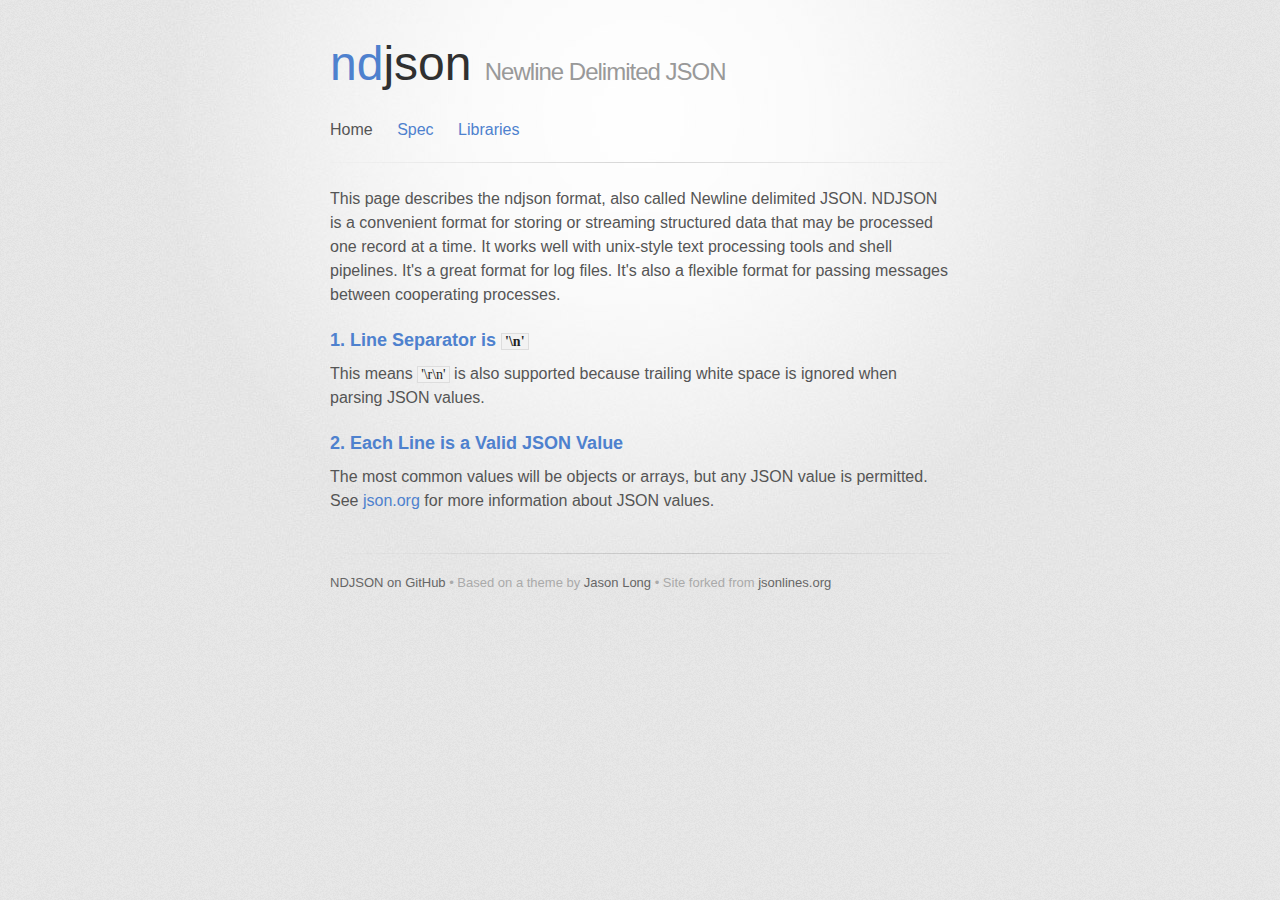
<file: index.html>
<!DOCTYPE html>
<html>
  <head>
    <meta charset='utf-8'>
    <meta http-equiv="X-UA-Compatible" content="chrome=1">
    <link href='https://fonts.googleapis.com/css?family=Chivo:900' rel='stylesheet' type='text/css'>
    <link rel="stylesheet" type="text/css" href="stylesheets/stylesheet.css" media="screen" />
    <link rel="stylesheet" type="text/css" href="stylesheets/pygment_trac.css" media="screen" />
    <link rel="stylesheet" type="text/css" href="stylesheets/print.css" media="print" />
    <!--[if lt IE 9]>
    <script src="//html5shiv.googlecode.com/svn/trunk/html5.js"></script>
    <![endif]-->
    <title>ndjson</title>
  </head>

  <body>
    <div id="container">
      <div class="inner">

        <header>
          <h1><span class="prefix">nd</span>json <span class="subtitle">Newline Delimited JSON</span></h1>
        </header>

        <nav><ul>
          <li>Home</li>
          <li><a href="https://github.com/ndjson/ndjson-spec">Spec</a></li>
          <li><a href="libraries.html">Libraries</a></li>
        </ul></nav>

        <hr>

        <section id="main_content">
<p>This page describes the ndjson format, also called Newline delimited JSON.
NDJSON is a convenient format for storing or streaming
structured data that may be processed one record at a time. It works well with unix-style
text processing tools and shell pipelines. It's a great format for log files.
It's also a flexible format for passing messages between cooperating processes.</p>

<h3>
<a name="line-separator-is-n" class="anchor" href="#line-separator-is-n"><span class="octicon octicon-link"></span></a>
1. Line Separator is <code>'\n'</code>
</h3>

<p>This means <code>'\r\n'</code> is also supported because trailing white space is ignored when parsing JSON values.</p>

<h3>
<a name="each-line-is-a-valid-json-value" class="anchor" href="#each-line-is-a-valid-json-value"><span class="octicon octicon-link"></span></a>
2. Each Line is a Valid JSON Value
</h3>

<p>The most common values will be objects or arrays, but any JSON value is permitted. See <a href="http://json.org/">json.org</a> for more information about JSON values.</p>

</section>
        <footer>

          <a href="https://github.com/ndjson">NDJSON on GitHub</a> &bull;
          Based on a theme by <a href="https://twitter.com/jasonlong">Jason Long</a> &bull;
          Site forked from <a href="http://jsonlines.org">jsonlines.org</a>
        </footer>

        
      </div>
    </div>
  </body>
</html>
</file>
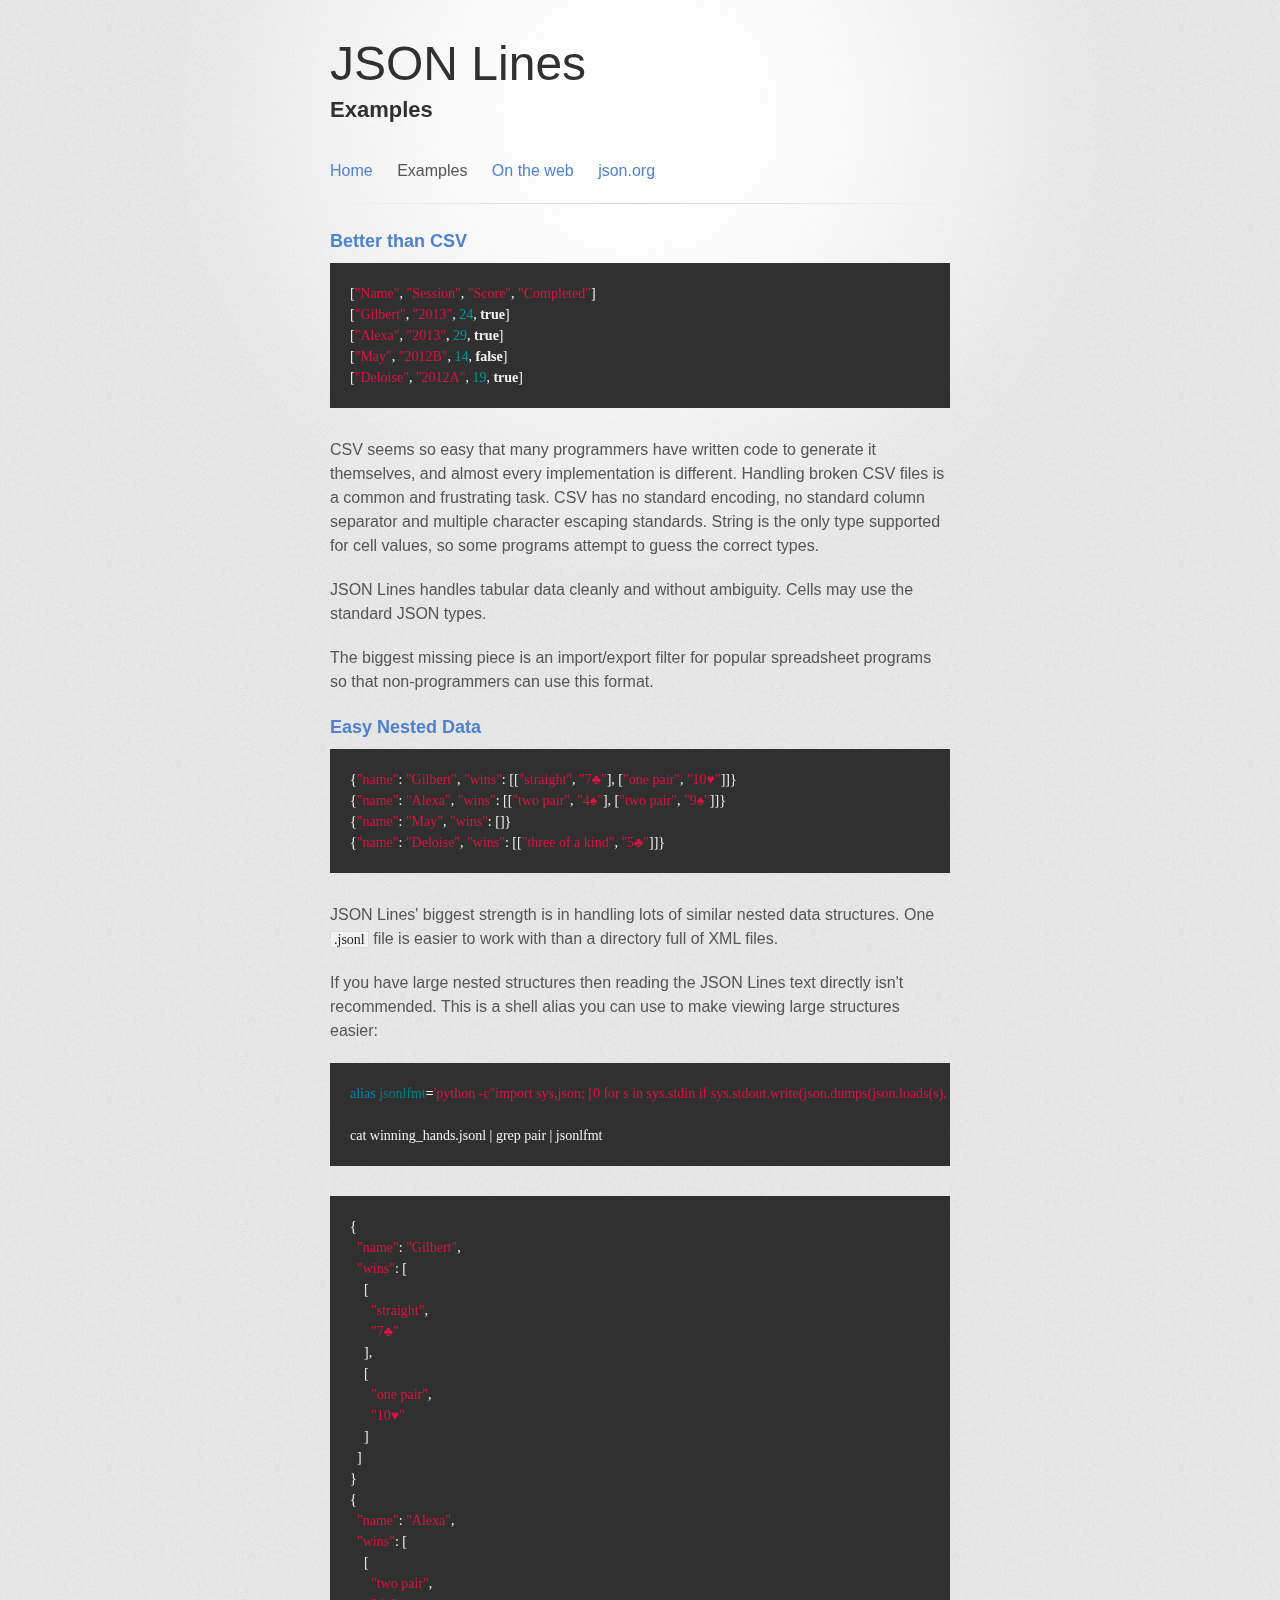
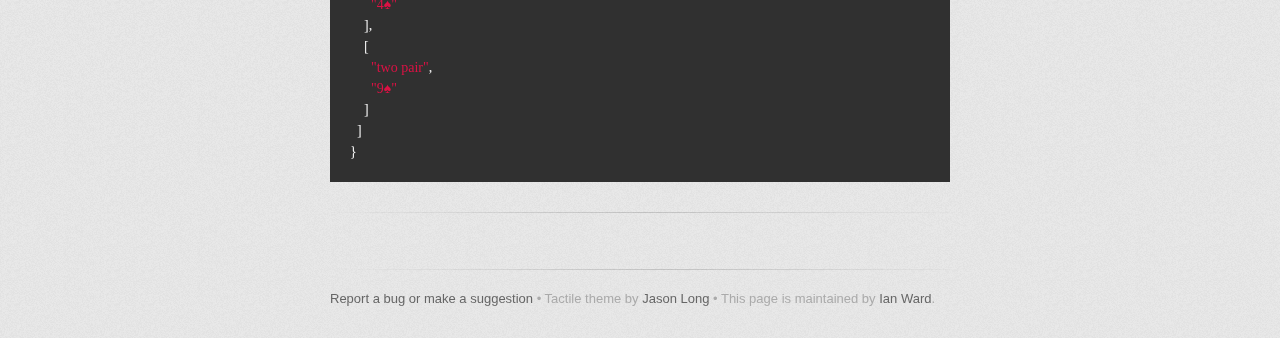
<file: examples/index.html>
<!DOCTYPE html>
<html>
  <head>
    <meta charset='utf-8'>
    <meta http-equiv="X-UA-Compatible" content="chrome=1">
    <link href='https://fonts.googleapis.com/css?family=Chivo:900' rel='stylesheet' type='text/css'>
    <link rel="stylesheet" type="text/css" href="/stylesheets/stylesheet.css" media="screen" />
    <link rel="stylesheet" type="text/css" href="/stylesheets/pygment_trac.css" media="screen" />
    <link rel="stylesheet" type="text/css" href="/stylesheets/print.css" media="print" />
    <!--[if lt IE 9]>
    <script src="//html5shiv.googlecode.com/svn/trunk/html5.js"></script>
    <![endif]-->
    <title>JSON Lines Examples</title>
  </head>

  <body>
    <div id="container">
      <div class="inner">

        <header>
          <h1>JSON Lines</h1>
          <h2>Examples</h2>
        </header>

<nav><ul>
<li><a href="/">Home</a></li>
<li>Examples</li>
<li><a href="/on_the_web/">On the web</a></li>
<li><a href="http://json.org/">json.org</a></li>
</ul></nav>

        <hr>

        <section id="main_content">
          <h3>
<a name="better-than-csv" class="anchor" href="#better-than-csv"><span class="octicon octicon-link"></span></a>Better than CSV</h3>

<div class="highlight"><pre><span class="p">[</span><span class="s2">"Name"</span><span class="p">,</span> <span class="s2">"Session"</span><span class="p">,</span> <span class="s2">"Score"</span><span class="p">,</span> <span class="s2">"Completed"</span><span class="p">]</span>
<span class="p">[</span><span class="s2">"Gilbert"</span><span class="p">,</span> <span class="s2">"2013"</span><span class="p">,</span> <span class="mi">24</span><span class="p">,</span> <span class="kc">true</span><span class="p">]</span>
<span class="p">[</span><span class="s2">"Alexa"</span><span class="p">,</span> <span class="s2">"2013"</span><span class="p">,</span> <span class="mi">29</span><span class="p">,</span> <span class="kc">true</span><span class="p">]</span>
<span class="p">[</span><span class="s2">"May"</span><span class="p">,</span> <span class="s2">"2012B"</span><span class="p">,</span> <span class="mi">14</span><span class="p">,</span> <span class="kc">false</span><span class="p">]</span>
<span class="p">[</span><span class="s2">"Deloise"</span><span class="p">,</span> <span class="s2">"2012A"</span><span class="p">,</span> <span class="mi">19</span><span class="p">,</span> <span class="kc">true</span><span class="p">]</span> 
</pre></div>

          <p>CSV seems so easy that many programmers have written code to generate it themselves, and almost every implementation is different. Handling broken CSV files is a common and frustrating task. CSV has no standard encoding, no standard column separator and multiple character escaping standards. String is the only type supported for cell values, so some programs attempt to guess the correct types.</p>

          <p>JSON Lines handles tabular data cleanly and without ambiguity. Cells may use the standard JSON types.</p>

          <p>The biggest missing piece is an import/export filter for popular spreadsheet programs so that non-programmers can use this format.</p>

          <h3>
<a name="easy-nested-data" class="anchor" href="#easy-nested-data"><span class="octicon octicon-link"></span></a>Easy Nested Data</h3>

<div class="highlight"><pre><span class="p">{</span><span class="nt">"name"</span><span class="p">:</span> <span class="s2">"Gilbert"</span><span class="p">,</span> <span class="nt">"wins"</span><span class="p">:</span> <span class="p">[[</span><span class="s2">"straight"</span><span class="p">,</span> <span class="s2">"7♣"</span><span class="p">],</span> <span class="p">[</span><span class="s2">"one pair"</span><span class="p">,</span> <span class="s2">"10♥"</span><span class="p">]]}</span>
<span class="p">{</span><span class="nt">"name"</span><span class="p">:</span> <span class="s2">"Alexa"</span><span class="p">,</span> <span class="nt">"wins"</span><span class="p">:</span> <span class="p">[[</span><span class="s2">"two pair"</span><span class="p">,</span> <span class="s2">"4♠"</span><span class="p">],</span> <span class="p">[</span><span class="s2">"two pair"</span><span class="p">,</span> <span class="s2">"9♠"</span><span class="p">]]}</span>
<span class="p">{</span><span class="nt">"name"</span><span class="p">:</span> <span class="s2">"May"</span><span class="p">,</span> <span class="nt">"wins"</span><span class="p">:</span> <span class="p">[]}</span>
<span class="p">{</span><span class="nt">"name"</span><span class="p">:</span> <span class="s2">"Deloise"</span><span class="p">,</span> <span class="nt">"wins"</span><span class="p">:</span> <span class="p">[[</span><span class="s2">"three of a kind"</span><span class="p">,</span> <span class="s2">"5♣"</span><span class="p">]]}</span>
</pre></div>

        </section>

        <p>JSON Lines' biggest strength is in handling lots of similar nested data structures. One <code>.jsonl</code> file is easier to work with than a directory full of XML files.</p>

        <p>If you have large nested structures then reading the JSON Lines text directly isn't recommended. This is a shell alias you can use to make viewing large structures easier:</p>

<div class="highlight"><pre><span class="nb">alias </span><span class="nv">jsonlfmt</span><span class="o">=</span><span class="s1">'python -c"import sys,json; [0 for s in sys.stdin if sys.stdout.write(json.dumps(json.loads(s), sort_keys=True, indent=2, ensure_ascii=False) + chr(10))]"'</span>

cat winning_hands.jsonl | grep pair | jsonlfmt
</pre></div>

<div class="highlight"><pre><span class="p">{</span>
  <span class="nt">"name"</span><span class="p">:</span> <span class="s2">"Gilbert"</span><span class="p">,</span> 
  <span class="nt">"wins"</span><span class="p">:</span> <span class="p">[</span>
    <span class="p">[</span>
      <span class="s2">"straight"</span><span class="p">,</span> 
      <span class="s2">"7♣"</span>
    <span class="p">],</span> 
    <span class="p">[</span>
      <span class="s2">"one pair"</span><span class="p">,</span> 
      <span class="s2">"10♥"</span>
    <span class="p">]</span>
  <span class="p">]</span>
<span class="p">}</span>
<span class="p">{</span>
  <span class="nt">"name"</span><span class="p">:</span> <span class="s2">"Alexa"</span><span class="p">,</span> 
  <span class="nt">"wins"</span><span class="p">:</span> <span class="p">[</span>
    <span class="p">[</span>
      <span class="s2">"two pair"</span><span class="p">,</span> 
      <span class="s2">"4♠"</span>
    <span class="p">],</span> 
    <span class="p">[</span>
      <span class="s2">"two pair"</span><span class="p">,</span> 
      <span class="s2">"9♠"</span>
    <span class="p">]</span>
  <span class="p">]</span>
<span class="p">}</span>
</pre></div>
<hr>


        <footer>
          <a href="https://github.com/wardi/jsonlines/issues">Report a bug or make a suggestion</a> &bull;
          Tactile theme by <a href="https://twitter.com/jasonlong">Jason Long</a> &bull;
          This page is maintained by <a href="http://excess.org">Ian Ward</a>.
        </footer>

        
      </div>
    </div>
  </body>
</html>
</file>
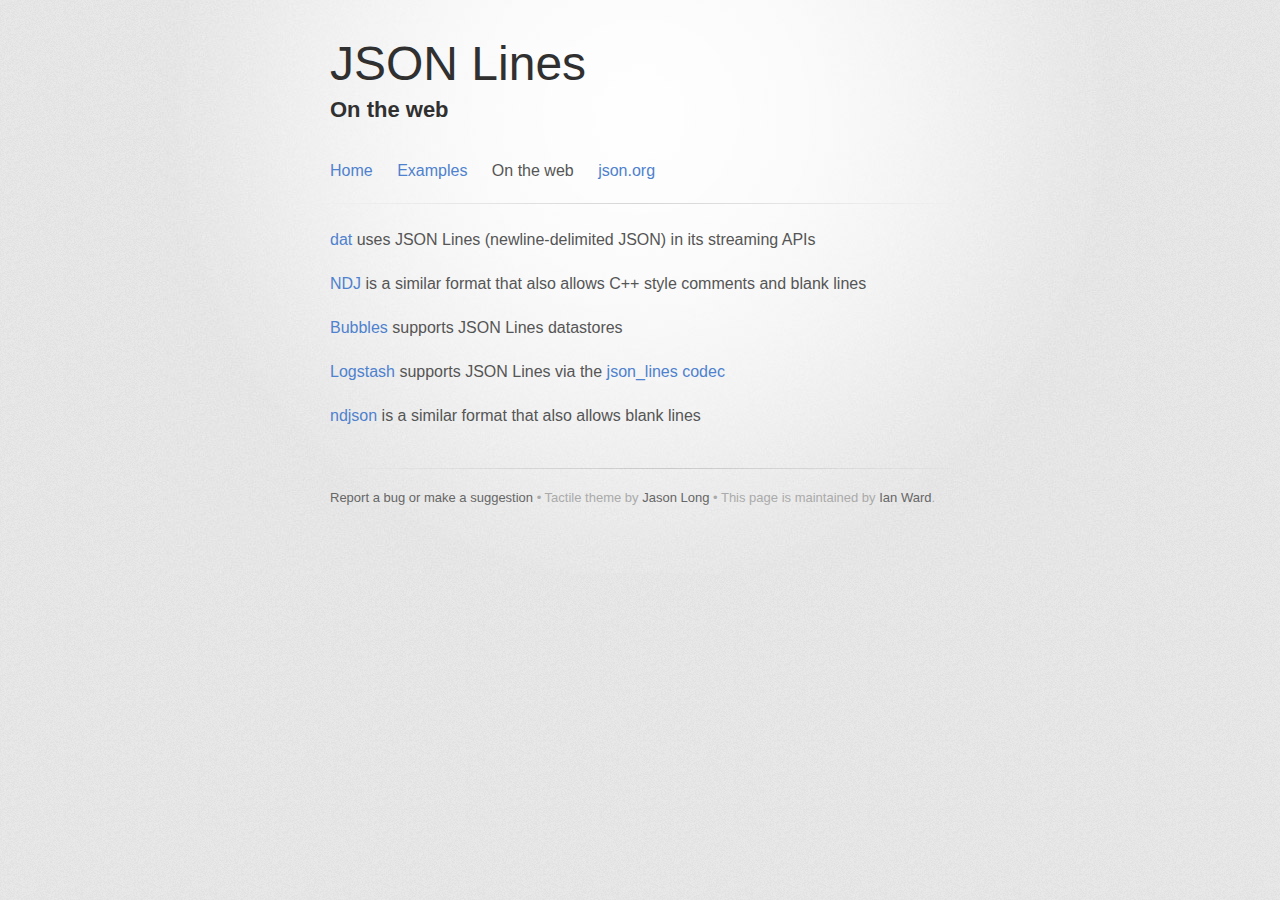
<file: on_the_web/index.html>
<!DOCTYPE html>
<html>
  <head>
    <meta charset='utf-8'>
    <meta http-equiv="X-UA-Compatible" content="chrome=1">
    <link href='https://fonts.googleapis.com/css?family=Chivo:900' rel='stylesheet' type='text/css'>
    <link rel="stylesheet" type="text/css" href="/stylesheets/stylesheet.css" media="screen" />
    <link rel="stylesheet" type="text/css" href="/stylesheets/pygment_trac.css" media="screen" />
    <link rel="stylesheet" type="text/css" href="/stylesheets/print.css" media="print" />
    <!--[if lt IE 9]>
    <script src="//html5shiv.googlecode.com/svn/trunk/html5.js"></script>
    <![endif]-->
    <title>JSON Lines Examples</title>
  </head>

  <body>
    <div id="container">
      <div class="inner">

        <header>
          <h1>JSON Lines</h1>
          <h2>On the web</h2>
        </header>

<nav><ul>
<li><a href="/">Home</a></li>
<li><a href="/examples/">Examples</a></li>
<li>On the web</li>
<li><a href="http://json.org/">json.org</a></li>
</ul></nav>

        <hr>

        <section id="main_content">

<p><a href="https://github.com/maxogden/dat/blob/master/docs/rest-api.md#post-apibulk">dat</a> uses JSON Lines (newline-delimited JSON) in its streaming APIs</p>

<p><a href="http://trephine.org/t/index.php?title=Newline_delimited_JSON">NDJ</a> is a similar format that also allows C++ style comments and blank lines</p>

<p><a href="http://okfnlabs.org/blog/2014/09/01/bubbles-python-etl.html">Bubbles</a> supports JSON Lines datastores</p>

<p><a href="http://logstash.net">Logstash</a> supports JSON Lines via the <a href="http://logstash.net/docs/latest/codecs/json_lines">json_lines codec</a></p>

<p><a href="https://github.com/ndjson/ndjson-spec">ndjson</a> is a similar format that also allows blank lines</p>

        </section>


        <footer>
          <a href="https://github.com/wardi/jsonlines/issues">Report a bug or make a suggestion</a> &bull;
          Tactile theme by <a href="https://twitter.com/jasonlong">Jason Long</a> &bull;
          This page is maintained by <a href="http://excess.org">Ian Ward</a>.
        </footer>

        
      </div>
    </div>
  </body>
</html>
</file>
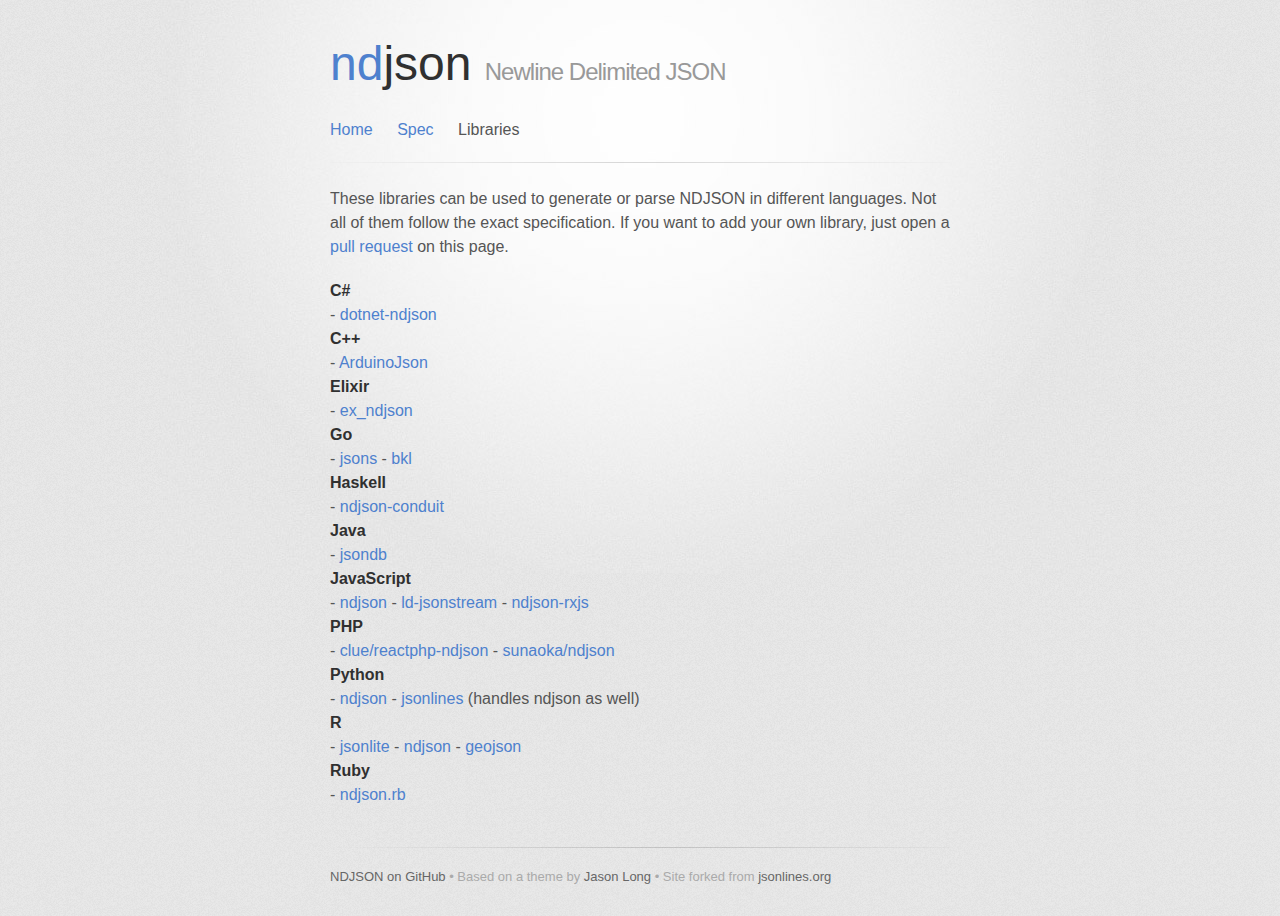
<file: libraries.html>
<!DOCTYPE html>
<html>
  <head>
    <meta charset='utf-8'>
    <meta http-equiv="X-UA-Compatible" content="chrome=1">
    <link href='https://fonts.googleapis.com/css?family=Chivo:900' rel='stylesheet' type='text/css'>
    <link rel="stylesheet" type="text/css" href="stylesheets/stylesheet.css" media="screen" />
    <link rel="stylesheet" type="text/css" href="stylesheets/pygment_trac.css" media="screen" />
    <link rel="stylesheet" type="text/css" href="stylesheets/print.css" media="print" />
    <!--[if lt IE 9]>
    <script src="//html5shiv.googlecode.com/svn/trunk/html5.js"></script>
    <![endif]-->
    <title>ndjson</title>
  </head>

  <body>
    <div id="container">
      <div class="inner">

        <header>
          <h1><span class="prefix">nd</span>json <span class="subtitle">Newline Delimited JSON</span></h1>
        </header>

<nav><ul>
<li><a href="/">Home</a></li>
<li><a href="https://github.com/ndjson/ndjson-spec">Spec</a></li>
<li>Libraries</li>
</ul></nav>

        <hr>

        <p>
        These libraries can be used to generate or parse NDJSON in different languages. Not
        all of them follow the exact specification. If you want to add your own library, just
        open a <a href="https://github.com/ndjson/ndjson.github.io/pulls">pull request</a> on
        this page.
        </p>


        <section id="main_content">
          <h4>C#</h4>
          - <a href="https://github.com/fredeil/dotnet-ndjson">dotnet-ndjson</a>

          <h4>C++</h4>
          - <a href="https://arduinojson.org">ArduinoJson</a>

          <h4>Elixir</h4>
          - <a href="https://github.com/amrfaissal/ex_ndjson">ex_ndjson</a>

          <h4>Go</h4>
          - <a href="https://pkg.go.dev/github.com/bfontaine/jsons">jsons</a> - <a href="https://pkg.go.dev/github.com/gopatchy/bkl">bkl</a>

          <h4>Haskell</h4>
          - <a href="https://hackage.haskell.org/package/ndjson-conduit">ndjson-conduit</a>

          <h4>Java</h4>
          - <a href="http://www.jsondb.io">jsondb</a>

          <h4>JavaScript</h4>
          - <a href="https://www.npmjs.com/package/ndjson">ndjson</a>
          - <a href="https://www.npmjs.com/package/ld-jsonstream">ld-jsonstream</a>
          - <a href="https://www.npmjs.com/package/ndjson-rxjs">ndjson-rxjs</a>

          <h4>PHP</h4>
          - <a href="https://github.com/clue/reactphp-ndjson">clue/reactphp-ndjson</a>
          - <a href="https://github.com/sunaoka/ndjson">sunaoka/ndjson</a>

          <h4>Python</h4>
          - <a href="https://pypi.org/project/ndjson/">ndjson</a>
          - <a href="https://jsonlines.readthedocs.io/">jsonlines</a> (handles ndjson as well)

          <h4>R</h4>
          - <a href="https://www.rdocumentation.org/packages/jsonlite/functions/stream_in">jsonlite</a>
          - <a href="https://www.rdocumentation.org/packages/ndjson/functions/stream_in">ndjson</a>
          - <a href="https://docs.ropensci.org/geojson/reference/ndgeo.html">geojson</a>

          <h4>Ruby</h4>
          - <a href="https://github.com/ndjson/ndjson.rb">ndjson.rb</a>
        </section>
        <footer>

          <a href="https://github.com/ndjson">NDJSON on GitHub</a> &bull;
          Based on a theme by <a href="https://twitter.com/jasonlong">Jason Long</a> &bull;
          Site forked from <a href="http://jsonlines.org">jsonlines.org</a>
        </footer>


      </div>
    </div>
  </body>
</html>
</file>
<file: stylesheets/pygment_trac.css>
.highlight  { background: #ffffff; }
.highlight .c { color: #999988; font-style: italic } /* Comment */
.highlight .err { color: #a61717; background-color: #e3d2d2 } /* Error */
.highlight .k { font-weight: bold } /* Keyword */
.highlight .o { font-weight: bold } /* Operator */
.highlight .cm { color: #999988; font-style: italic } /* Comment.Multiline */
.highlight .cp { color: #999999; font-weight: bold } /* Comment.Preproc */
.highlight .c1 { color: #999988; font-style: italic } /* Comment.Single */
.highlight .cs { color: #999999; font-weight: bold; font-style: italic } /* Comment.Special */
.highlight .gd { color: #000000; background-color: #ffdddd } /* Generic.Deleted */
.highlight .gd .x { color: #000000; background-color: #ffaaaa } /* Generic.Deleted.Specific */
.highlight .ge { font-style: italic } /* Generic.Emph */
.highlight .gr { color: #aa0000 } /* Generic.Error */
.highlight .gh { color: #999999 } /* Generic.Heading */
.highlight .gi { color: #000000; background-color: #ddffdd } /* Generic.Inserted */
.highlight .gi .x { color: #000000; background-color: #aaffaa } /* Generic.Inserted.Specific */
.highlight .go { color: #888888 } /* Generic.Output */
.highlight .gp { color: #555555 } /* Generic.Prompt */
.highlight .gs { font-weight: bold } /* Generic.Strong */
.highlight .gu { color: #800080; font-weight: bold; } /* Generic.Subheading */
.highlight .gt { color: #aa0000 } /* Generic.Traceback */
.highlight .kc { font-weight: bold } /* Keyword.Constant */
.highlight .kd { font-weight: bold } /* Keyword.Declaration */
.highlight .kn { font-weight: bold } /* Keyword.Namespace */
.highlight .kp { font-weight: bold } /* Keyword.Pseudo */
.highlight .kr { font-weight: bold } /* Keyword.Reserved */
.highlight .kt { color: #445588; font-weight: bold } /* Keyword.Type */
.highlight .m { color: #009999 } /* Literal.Number */
.highlight .s { color: #d14 } /* Literal.String */
.highlight .na { color: #008080 } /* Name.Attribute */
.highlight .nb { color: #0086B3 } /* Name.Builtin */
.highlight .nc { color: #445588; font-weight: bold } /* Name.Class */
.highlight .no { color: #008080 } /* Name.Constant */
.highlight .ni { color: #800080 } /* Name.Entity */
.highlight .ne { color: #990000; font-weight: bold } /* Name.Exception */
.highlight .nf { color: #990000; font-weight: bold } /* Name.Function */
.highlight .nn { color: #555555 } /* Name.Namespace */
.highlight .nt { color: #d14 } /* Name.Tag */
.highlight .nv { color: #008080 } /* Name.Variable */
.highlight .ow { font-weight: bold } /* Operator.Word */
.highlight .w { color: #bbbbbb } /* Text.Whitespace */
.highlight .mf { color: #009999 } /* Literal.Number.Float */
.highlight .mh { color: #009999 } /* Literal.Number.Hex */
.highlight .mi { color: #009999 } /* Literal.Number.Integer */
.highlight .mo { color: #009999 } /* Literal.Number.Oct */
.highlight .sb { color: #d14 } /* Literal.String.Backtick */
.highlight .sc { color: #d14 } /* Literal.String.Char */
.highlight .sd { color: #d14 } /* Literal.String.Doc */
.highlight .s2 { color: #d14 } /* Literal.String.Double */
.highlight .se { color: #d14 } /* Literal.String.Escape */
.highlight .sh { color: #d14 } /* Literal.String.Heredoc */
.highlight .si { color: #d14 } /* Literal.String.Interpol */
.highlight .sx { color: #d14 } /* Literal.String.Other */
.highlight .sr { color: #009926 } /* Literal.String.Regex */
.highlight .s1 { color: #d14 } /* Literal.String.Single */
.highlight .ss { color: #990073 } /* Literal.String.Symbol */
.highlight .bp { color: #999999 } /* Name.Builtin.Pseudo */
.highlight .vc { color: #008080 } /* Name.Variable.Class */
.highlight .vg { color: #008080 } /* Name.Variable.Global */
.highlight .vi { color: #008080 } /* Name.Variable.Instance */
.highlight .il { color: #009999 } /* Literal.Number.Integer.Long */

.type-csharp .highlight .k { color: #0000FF }
.type-csharp .highlight .kt { color: #0000FF }
.type-csharp .highlight .nf { color: #000000; font-weight: normal }
.type-csharp .highlight .nc { color: #2B91AF }
.type-csharp .highlight .nn { color: #000000 }
.type-csharp .highlight .s { color: #A31515 }
.type-csharp .highlight .sc { color: #A31515 }
</file>
<file: stylesheets/print.css>
html, body, div, span, applet, object, iframe,
h1, h2, h3, h4, h5, h6, p, blockquote, pre,
a, abbr, acronym, address, big, cite, code,
del, dfn, em, img, ins, kbd, q, s, samp,
small, strike, strong, sub, sup, tt, var,
b, u, i, center,
dl, dt, dd, ol, ul, li,
fieldset, form, label, legend,
table, caption, tbody, tfoot, thead, tr, th, td,
article, aside, canvas, details, embed, 
figure, figcaption, footer, header, hgroup, 
menu, nav, output, ruby, section, summary,
time, mark, audio, video {
  margin: 0;
  padding: 0;
  border: 0;
  font-size: 100%;
  font: inherit;
  vertical-align: baseline;
}
/* HTML5 display-role reset for older browsers */
article, aside, details, figcaption, figure, 
footer, header, hgroup, menu, nav, section {
  display: block;
}
body {
  line-height: 1;
}
ol, ul {
  list-style: none;
}
blockquote, q {
  quotes: none;
}
blockquote:before, blockquote:after,
q:before, q:after {
  content: '';
  content: none;
}
table {
  border-collapse: collapse;
  border-spacing: 0;
}
body {
  font-size: 13px;
  line-height: 1.5; 
  font-family: 'Helvetica Neue', Helvetica, Arial, serif;
  color: #000;
}

a {
  color: #d5000d;
  font-weight: bold;
}

header {
  padding-top: 35px;
  padding-bottom: 10px;
}

header h1 {
  font-weight: bold;
  letter-spacing: -1px;
  font-size: 48px;
  color: #303030;
  line-height: 1.2;
}

header h2 {
  letter-spacing: -1px;
  font-size: 24px;
  color: #aaa;
  font-weight: normal;
  line-height: 1.3;
}
#downloads {
  display: none;
}
#main_content {
  padding-top: 20px;
}

code, pre {
  font-family: Monaco, "Bitstream Vera Sans Mono", "Lucida Console", Terminal;
  color: #222;
  margin-bottom: 30px;
  font-size: 12px;
}

code {
  padding: 0 3px;
}

pre {
  border: solid 1px #ddd;
  padding: 20px;
  overflow: auto;
}
pre code {
  padding: 0;
}

ul, ol, dl {
  margin-bottom: 20px;
}


/* COMMON STYLES */

table {
  width: 100%;
  border: 1px solid #ebebeb;
}

th {
  font-weight: 500;
}

td {
  border: 1px solid #ebebeb;
  text-align: center; 
  font-weight: 300;
}

form {
  background: #f2f2f2;
  padding: 20px;
  
}


/* GENERAL ELEMENT TYPE STYLES */

h1 {
  font-size: 2.8em;
} 

h2 {
  font-size: 22px;
  font-weight: bold;
  color: #303030;
  margin-bottom: 8px;
} 

h3 {
  color: #d5000d;
  font-size: 18px;
  font-weight: bold;
  margin-bottom: 8px;
} 
 
h4 {
  font-size: 16px;
  color: #303030;
  font-weight: bold;
} 

h5 {
  font-size: 1em;
  color: #303030;
} 

h6 {
  font-size: .8em;
  color: #303030;
} 

p {
  font-weight: 300;
  margin-bottom: 20px;
}
 
a {
  text-decoration: none;
}

p a {
  font-weight: 400;
}

blockquote {
  font-size: 1.6em;
  border-left: 10px solid #e9e9e9;
  margin-bottom: 20px;
  padding: 0 0 0 30px;
}

ul li {
  list-style: disc inside;
  padding-left: 20px;
}

ol li {
  list-style: decimal inside;
  padding-left: 3px;
}

dl dd {
  font-style: italic;
  font-weight: 100;
}

footer {
  margin-top: 40px;
  padding-top: 20px;
  padding-bottom: 30px;
  font-size: 13px;
  color: #aaa;
}

footer a {
  color: #666;
}

/* MISC */
.clearfix:after {
  clear: both;
  content: '.';
  display: block;
  visibility: hidden;
  height: 0;
}

.clearfix {display: inline-block;}
* html .clearfix {height: 1%;}
.clearfix {display: block;}
</file>
<file: stylesheets/stylesheet.css>
/* http://meyerweb.com/eric/tools/css/reset/ 
   v2.0 | 20110126
   License: none (public domain)
*/
html, body, div, span, applet, object, iframe,
h1, h2, h3, h4, h5, h6, p, blockquote, pre,
a, abbr, acronym, address, big, cite, code,
del, dfn, em, img, ins, kbd, q, s, samp,
small, strike, strong, sub, sup, tt, var,
b, u, i, center,
dl, dt, dd, ol, ul, li,
fieldset, form, label, legend,
table, caption, tbody, tfoot, thead, tr, th, td,
article, aside, canvas, details, embed, 
figure, figcaption, footer, header, hgroup, 
menu, nav, output, ruby, section, summary,
time, mark, audio, video {
	margin: 0;
	padding: 0;
	border: 0;
	font-size: 100%;
	font: inherit;
	vertical-align: baseline;
}
/* HTML5 display-role reset for older browsers */
article, aside, details, figcaption, figure, 
footer, header, hgroup, menu, nav, section {
	display: block;
}
body {
	line-height: 1;
}
ol, ul {
	list-style: none;
}
blockquote, q {
	quotes: none;
}
blockquote:before, blockquote:after,
q:before, q:after {
	content: '';
	content: none;
}
table {
	border-collapse: collapse;
	border-spacing: 0;
}

/* LAYOUT STYLES */
body {
  font-size: 1em;
  line-height: 1.5; 
  background: #dbe2e3 url(../images/body-bg.png) 0 0 repeat;
  font-family: 'Helvetica Neue', Helvetica, Arial, serif;
  /*text-shadow: 0 1px 0 rgba(255, 255, 255, 0.8);*/
  color: #555555;
}

.alert {
	border: 2px solid #a61717;
	background-color: #e3d2d2;
}

a {
  color: #4e81ce;
}
a:hover {
  color: #c5000c;
}

header {
  padding-top: 35px;
  padding-bottom: 25px;
	font-family: "Charcoal CY", "Verdana", sans-serif;
}

header h1 {
  font-size: 48px;
  color: #303030;
  line-height: 1.2;
}

header h1 > .prefix {
	color: #4e81ce;
}

header .subtitle {
  letter-spacing: -1px;
  font-size: 24px;
  color: #999;
  font-weight: normal;
  line-height: 1.3;
}

#container {
  background: transparent url(../images/highlight-bg.jpg) 50% 0 no-repeat;
  min-height: 595px;
}

.inner {
  width: 620px;
  margin: 0 auto;
}

#container .inner img {
  max-width: 100%;
}

#downloads {
  margin-bottom: 40px;
}

a.button {
  -moz-border-radius: 30px;
  -webkit-border-radius: 30px;                     
  border-radius: 30px;
  border-top: solid 1px #cbcbcb;
  border-left: solid 1px #b7b7b7;
  border-right: solid 1px #b7b7b7;
  border-bottom: solid 1px #b3b3b3;
  color: #303030;
  line-height: 25px;
  font-weight: bold;
  font-size: 15px;
  padding: 12px 8px 12px 8px;
  display: block;
  float: left;
  width: 179px;
  margin-right: 14px;  
  background: #fdfdfd; /* Old browsers */
  background: -moz-linear-gradient(top,  #fdfdfd 0%, #f2f2f2 100%); /* FF3.6+ */
  background: -webkit-gradient(linear, left top, left bottom, color-stop(0%,#fdfdfd), color-stop(100%,#f2f2f2)); /* Chrome,Safari4+ */
  background: -webkit-linear-gradient(top,  #fdfdfd 0%,#f2f2f2 100%); /* Chrome10+,Safari5.1+ */
  background: -o-linear-gradient(top,  #fdfdfd 0%,#f2f2f2 100%); /* Opera 11.10+ */
  background: -ms-linear-gradient(top,  #fdfdfd 0%,#f2f2f2 100%); /* IE10+ */
  background: linear-gradient(top,  #fdfdfd 0%,#f2f2f2 100%); /* W3C */
  filter: progid:DXImageTransform.Microsoft.gradient( startColorstr='#fdfdfd', endColorstr='#f2f2f2',GradientType=0 ); /* IE6-9 */
  -webkit-box-shadow: 10px 10px 5px #888;
  -moz-box-shadow: 10px 10px 5px #888;
  box-shadow: 0px 1px 5px #e8e8e8;
}
a.button:hover {
  border-top: solid 1px #b7b7b7;
  border-left: solid 1px #b3b3b3;
  border-right: solid 1px #b3b3b3;
  border-bottom: solid 1px #b3b3b3;
  background: #fafafa; /* Old browsers */
  background: -moz-linear-gradient(top,  #fdfdfd 0%, #f6f6f6 100%); /* FF3.6+ */
  background: -webkit-gradient(linear, left top, left bottom, color-stop(0%,#fdfdfd), color-stop(100%,#f6f6f6)); /* Chrome,Safari4+ */
  background: -webkit-linear-gradient(top,  #fdfdfd 0%,#f6f6f6 100%); /* Chrome10+,Safari5.1+ */
  background: -o-linear-gradient(top,  #fdfdfd 0%,#f6f6f6 100%); /* Opera 11.10+ */
  background: -ms-linear-gradient(top,  #fdfdfd 0%,#f6f6f6 100%); /* IE10+ */
  background: linear-gradient(top,  #fdfdfd 0%,#f6f6f6, 100%); /* W3C */
  filter: progid:DXImageTransform.Microsoft.gradient( startColorstr='#fdfdfd', endColorstr='#f6f6f6',GradientType=0 ); /* IE6-9 */
}

a.button span {
  padding-left: 50px;
  display: block;
  height: 23px;
}

#download-zip span {
  background: transparent url(../images/zip-icon.png) 12px 50% no-repeat;
}
#download-tar-gz span {
  background: transparent url(../images/tar-gz-icon.png) 12px 50% no-repeat;
}
#view-on-github span {
  background: transparent url(../images/octocat-icon.png) 12px 50% no-repeat;
}
#view-on-github {
  margin-right: 0;
}

code, pre {
  font-family: Monaco, "Bitstream Vera Sans Mono", "Lucida Console", Terminal;
  color: #222;
  margin-bottom: 30px;
  font-size: 14px;
}

code {
  background-color: #f2f2f2;
  border: solid 1px #ddd;
  padding: 0 3px;
}

pre {
  padding: 20px;
  background: #303030;
  color: #f2f2f2;
  text-shadow: none;
  overflow: auto;
}
pre code {
  color: #f2f2f2;
  background-color: #303030;
  border: none;
  padding: 0;
}

ul, ol, dl {
  margin-bottom: 20px;
}


/* COMMON STYLES */

hr {
  height: 1px;
  line-height: 1px;
  margin-top: 1em;
  padding-bottom: 1em;
  border: none;
  background: transparent url('../images/hr.png') 50% 0 no-repeat;
}

strong {
  font-weight: bold;
}

em {
  font-style: italic;
}

table {
  width: 100%;
  border: 1px solid #ebebeb;
}

th {
  font-weight: 500;
}

td {
  border: 1px solid #ebebeb;
  text-align: center; 
  font-weight: 300;
}

form {
  background: #f2f2f2;
  padding: 20px;
  
}


/* GENERAL ELEMENT TYPE STYLES */

h1 {
  font-size: 32px;
} 

h2 {
  font-size: 22px;
  font-weight: bold;
  color: #303030;
  margin-bottom: 8px;
} 

h3 {
  color: #4e81ce;
  font-size: 18px;
  font-weight: bold;
  margin-bottom: 8px;
} 
 
h4 {
  font-size: 16px;
  color: #303030;
  font-weight: bold;
} 

h5 {
  font-size: 1em;
  color: #303030;
} 

h6 {
  font-size: .8em;
  color: #303030;
} 

p {
  font-weight: 300;
  margin-bottom: 20px;
}
 
a {
  text-decoration: none;
}

p a {
  font-weight: 400;
}

blockquote {
  font-size: 1.6em;
  border-left: 10px solid #e9e9e9;
  margin-bottom: 20px;
  padding: 0 0 0 30px;
}

ul li {
  list-style: disc inside;
  padding-left: 20px;
}

ol li {
  list-style: decimal inside;
  padding-left: 3px;
}

dl dt {
  color: #303030;
}

footer {
  background: transparent url('../images/hr.png') 0 0 no-repeat;
  margin-top: 40px;
  padding-top: 20px;
  padding-bottom: 30px;
  font-size: 13px;
  color: #aaa;
}

footer a {
  color: #666;
}
footer a:hover {
  color: #444;
}


nav li {
  display: inline;
  list-style-type: none;
  padding-right: 20px;
  padding-left: 0;
}

/* MISC */
.clearfix:after {
  clear: both;
  content: '.';
  display: block;
  visibility: hidden;
  height: 0;
}

.clearfix {display: inline-block;}
* html .clearfix {height: 1%;}
.clearfix {display: block;}

/* #Media Queries
================================================== */

/* Smaller than standard 960 (devices and browsers) */
@media only screen and (max-width: 959px) {}

/* Tablet Portrait size to standard 960 (devices and browsers) */
@media only screen and (min-width: 768px) and (max-width: 959px) {}

/* All Mobile Sizes (devices and browser) */
@media only screen and (max-width: 767px) {
  header {
    padding-top: 10px;
    padding-bottom: 10px;
  }
  #downloads {
    margin-bottom: 25px;
  }
  #download-zip, #download-tar-gz {
    display: none;
  }
  .inner {
    width: 94%;
    margin: 0 auto;
  }
}

/* Mobile Landscape Size to Tablet Portrait (devices and browsers) */
@media only screen and (min-width: 480px) and (max-width: 767px) {}

/* Mobile Portrait Size to Mobile Landscape Size (devices and browsers) */
@media only screen and (max-width: 479px) {}
</file>
